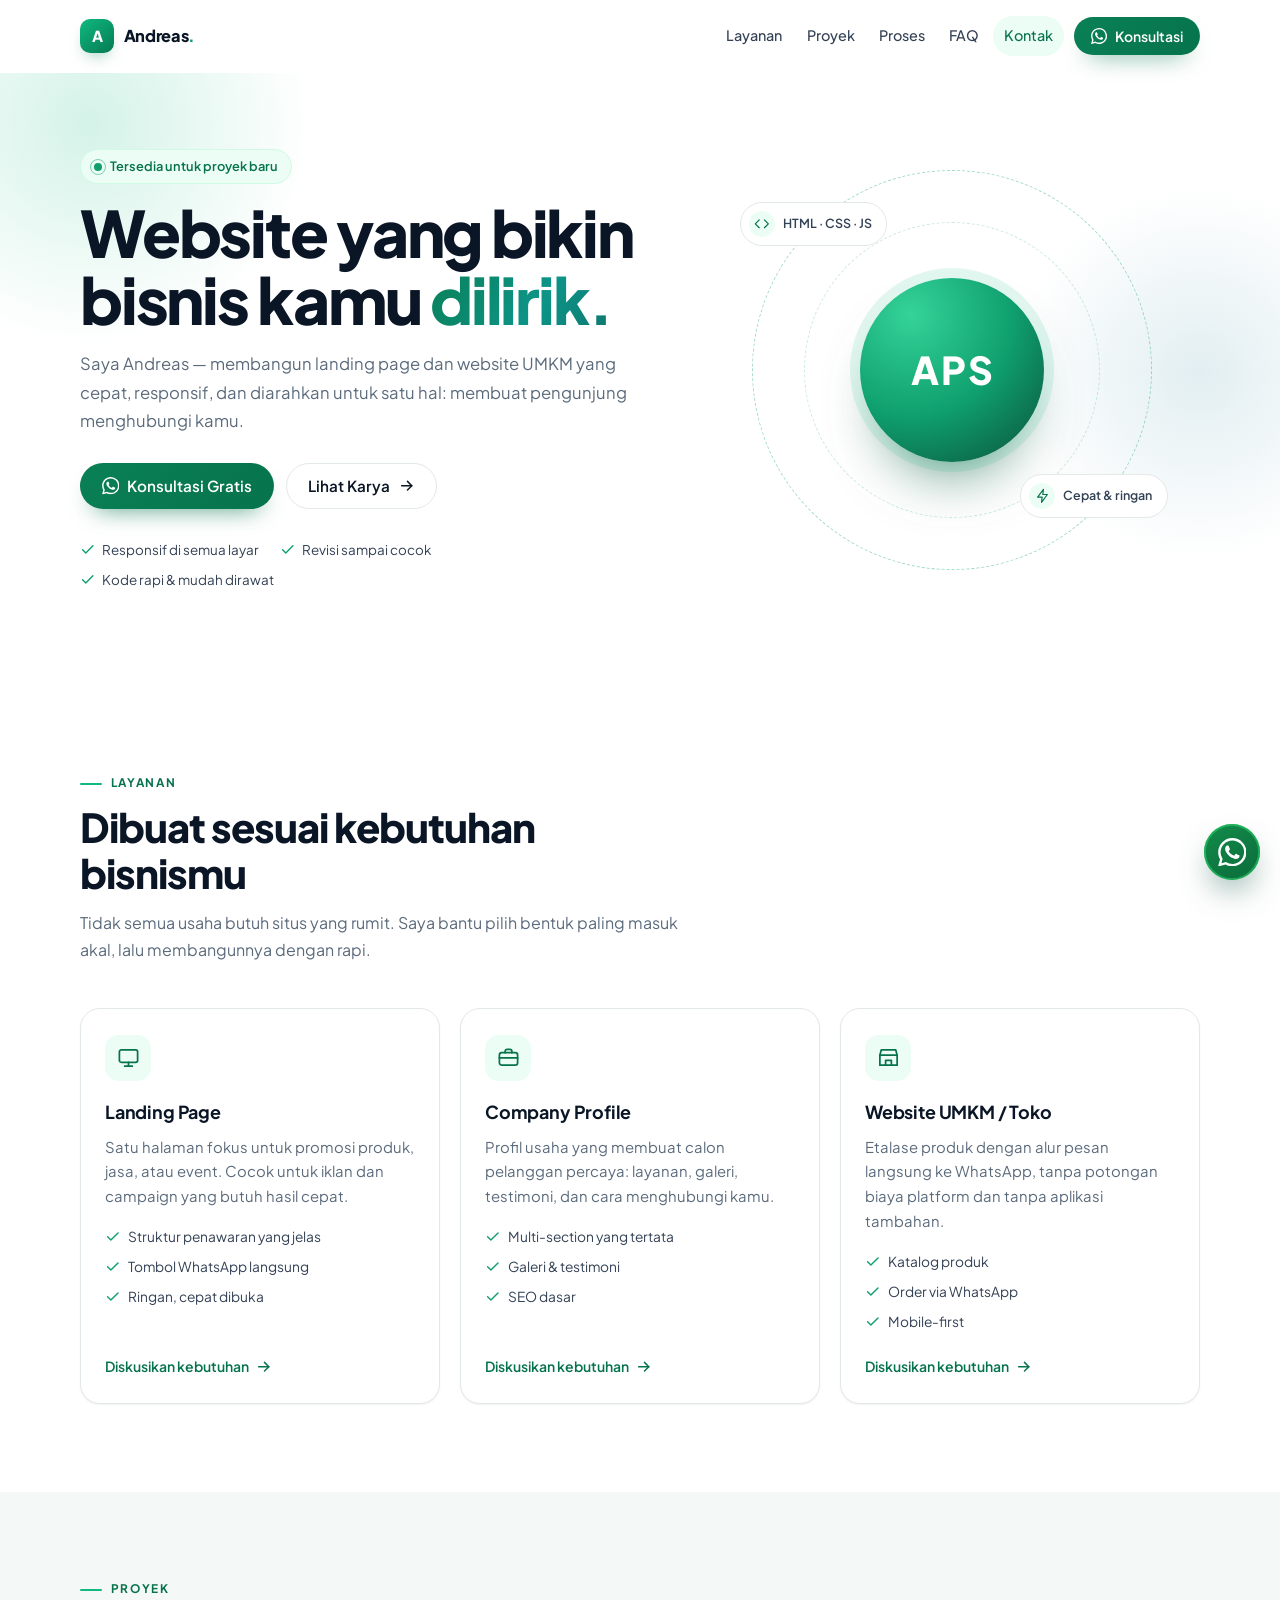
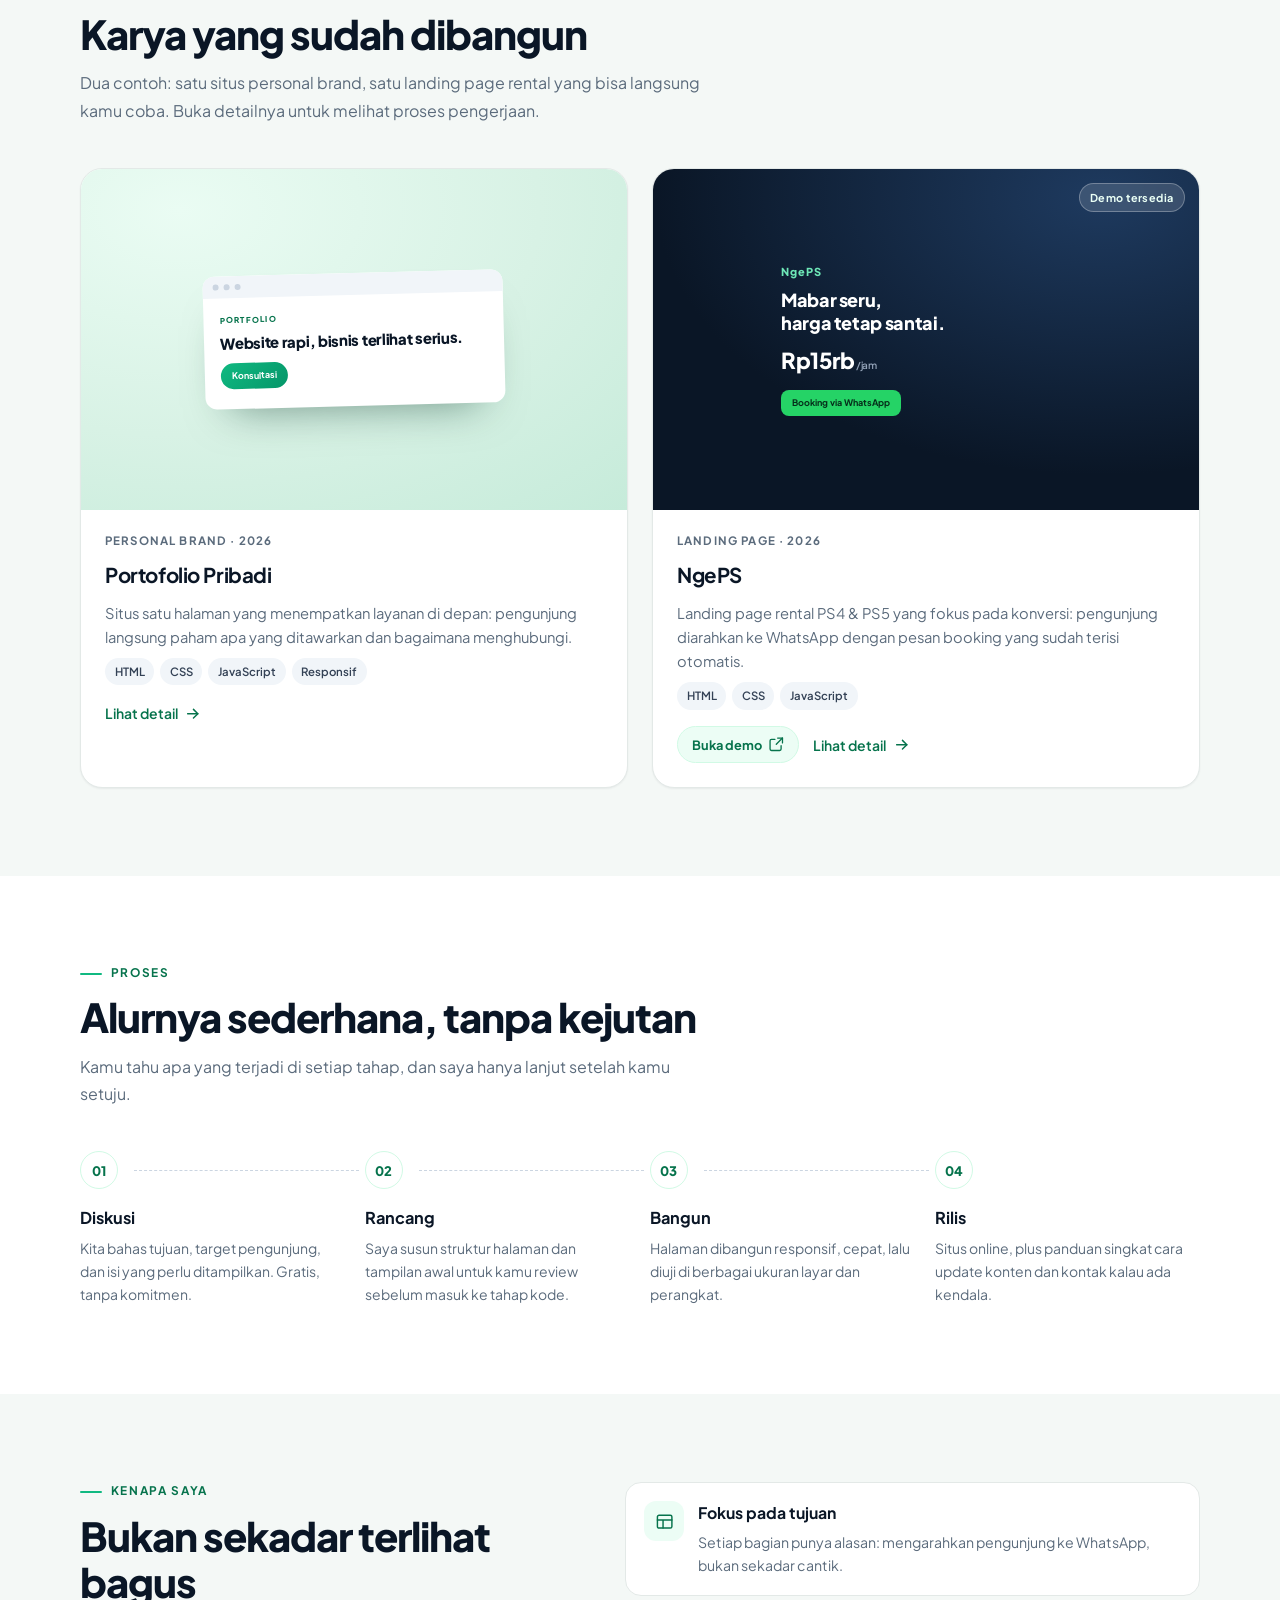
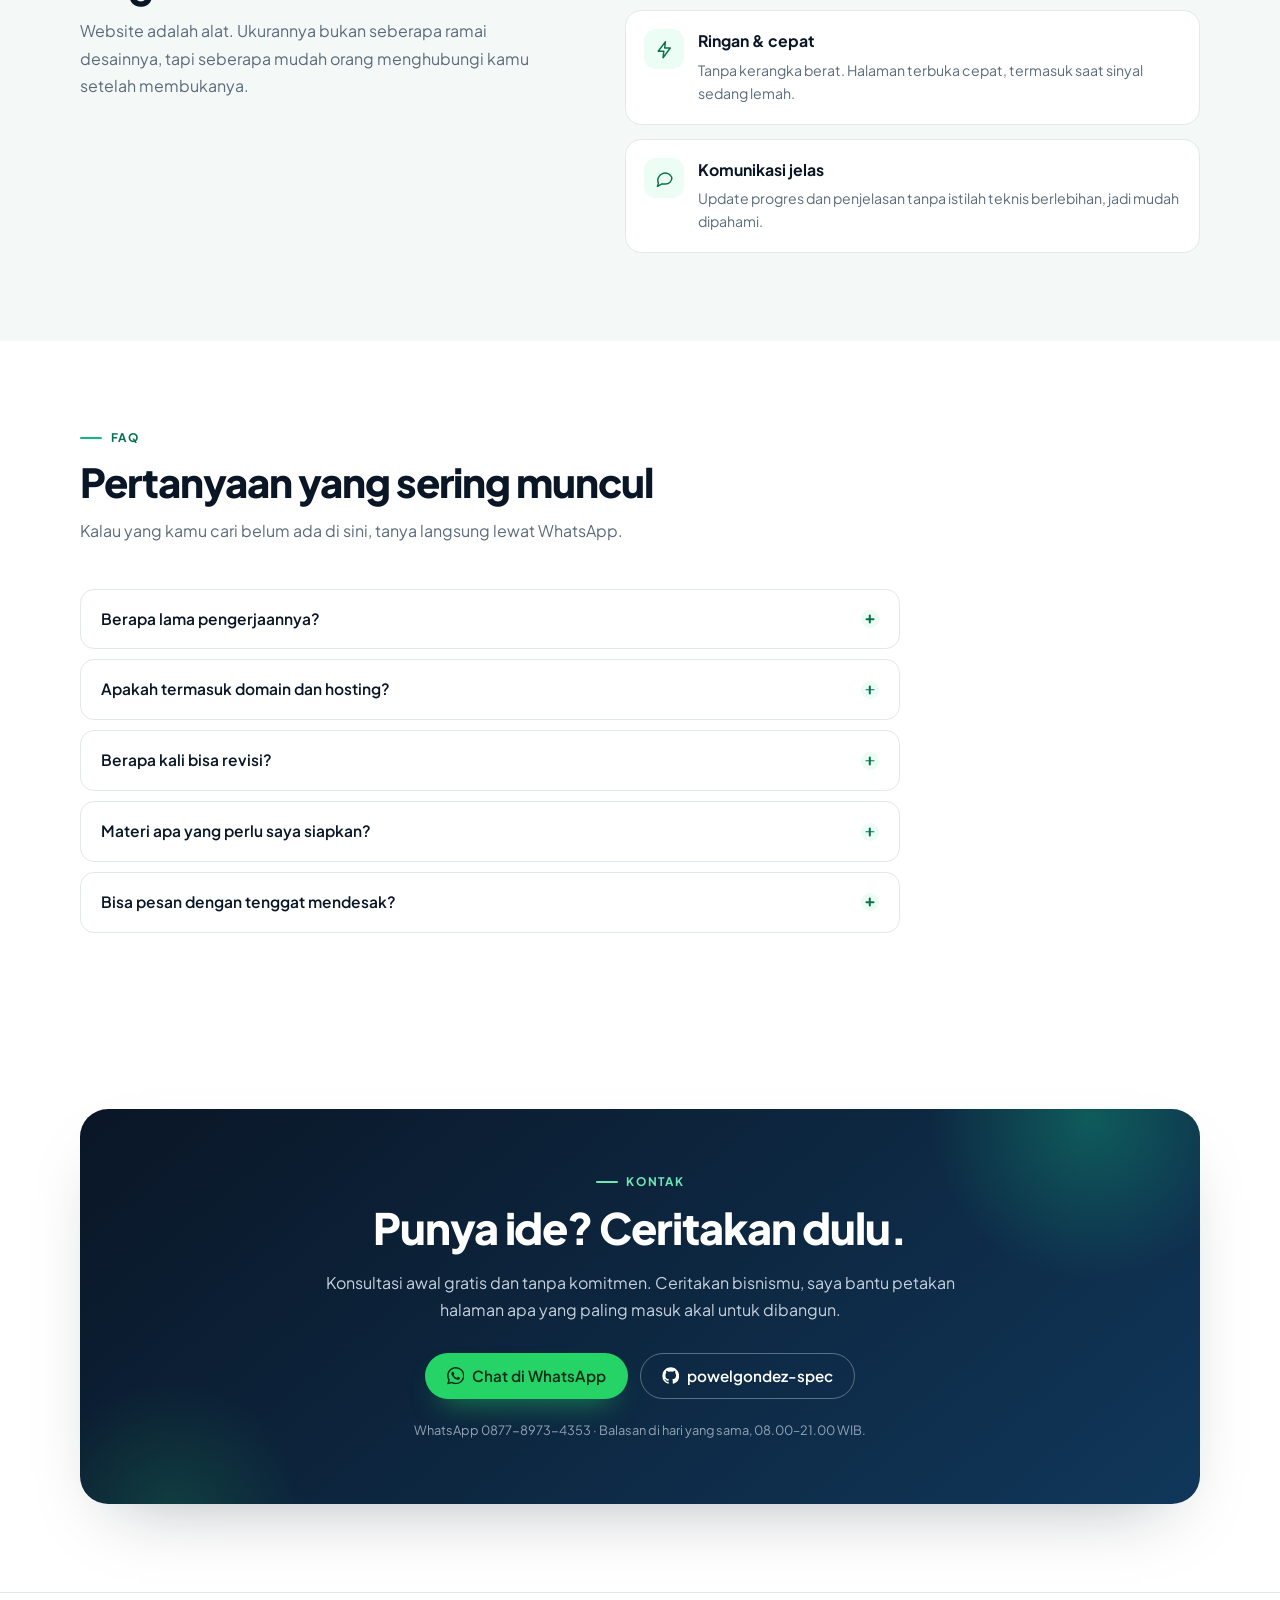
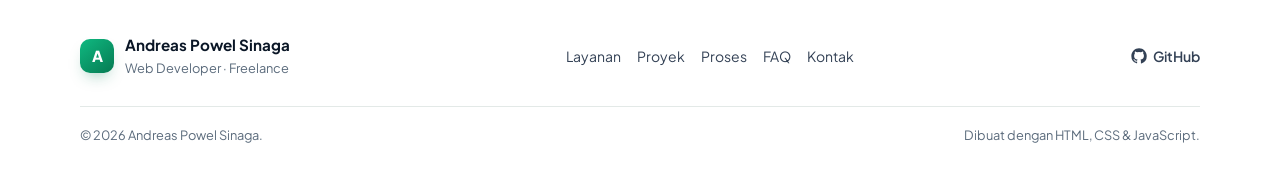
<file: index.html>
<!DOCTYPE html>
<html lang="id">
<head>
  <meta charset="UTF-8">
  <meta name="viewport" content="width=device-width, initial-scale=1">
  <script>
    document.documentElement.classList.add('js');
    // Failsafe: kalau script.js gagal dimuat, konten tetap terlihat.
    setTimeout(function () {
      if (!window.__revealReady) document.documentElement.classList.remove('js');
    }, 2000);
  </script>

  <meta name="author" content="Andreas Powel Sinaga">
  <meta name="description" content="Jasa pembuatan landing page dan website UMKM yang cepat, responsif, dan diarahkan agar pengunjung langsung menghubungi Anda. Konsultasi awal gratis.">
  <meta name="theme-color" content="#0f9f6e">

  <title>Andreas Powel Sinaga — Jasa Pembuatan Website untuk UMKM</title>

  <meta property="og:type" content="website">
  <meta property="og:locale" content="id_ID">
  <meta property="og:site_name" content="Andreas Powel Sinaga">
  <meta property="og:title" content="Andreas Powel Sinaga — Jasa Pembuatan Website untuk UMKM">
  <meta property="og:description" content="Landing page dan website UMKM yang rapi, cepat, dan fokus mengarahkan pengunjung ke WhatsApp. Konsultasi awal gratis.">
  <meta property="og:url" content="https://powelgondez-spec.github.io/portfolio/">
  <meta property="og:image" content="https://powelgondez-spec.github.io/portfolio/og-image.png">
  <meta property="og:image:width" content="1200">
  <meta property="og:image:height" content="630">
  <meta property="og:image:alt" content="Andreas Powel Sinaga — jasa pembuatan website untuk UMKM">

  <meta name="twitter:card" content="summary_large_image">
  <meta name="twitter:title" content="Andreas Powel Sinaga — Jasa Pembuatan Website untuk UMKM">
  <meta name="twitter:description" content="Landing page dan website UMKM yang rapi, cepat, dan fokus mengarahkan pengunjung ke WhatsApp.">
  <meta name="twitter:image" content="https://powelgondez-spec.github.io/portfolio/og-image.png">

  <link rel="canonical" href="https://powelgondez-spec.github.io/portfolio/">

  <link rel="icon" href="data:image/svg+xml,%3Csvg xmlns='http://www.w3.org/2000/svg' viewBox='0 0 100 100'%3E%3Crect width='100' height='100' rx='24' fill='%230f9f6e'/%3E%3Ctext x='50' y='71' font-family='Arial,sans-serif' font-size='54' font-weight='bold' fill='%23ffffff' text-anchor='middle'%3EA%3C/text%3E%3C/svg%3E">

  <link rel="preconnect" href="https://fonts.googleapis.com">
  <link rel="preconnect" href="https://fonts.gstatic.com" crossorigin>
  <link href="https://fonts.googleapis.com/css2?family=Plus+Jakarta+Sans:wght@400;500;600;700;800&display=swap" rel="stylesheet">
  <link rel="stylesheet" href="styles.css">

  <script type="application/ld+json">
  {
    "@context": "https://schema.org",
    "@type": "ProfessionalService",
    "name": "Andreas Powel Sinaga",
    "description": "Jasa pembuatan landing page dan website UMKM yang cepat, responsif, dan fokus pada konversi.",
    "url": "https://powelgondez-spec.github.io/portfolio/",
    "image": "https://powelgondez-spec.github.io/portfolio/og-image.png",
    "areaServed": "ID",
    "telephone": "+6287789734353",
    "sameAs": ["https://github.com/powelgondez-spec"],
    "knowsAbout": ["Web Development", "HTML", "CSS", "JavaScript", "Landing Page"]
  }
  </script>
</head>
<body>
  <a class="skip-link" href="#konten">Lewati ke konten</a>

  <!-- Sprite ikon: didefinisikan sekali, dipakai lewat <use href="#i-..."> -->
  <svg class="icon-sprite" xmlns="http://www.w3.org/2000/svg" aria-hidden="true" focusable="false">
    <symbol id="i-whatsapp" viewBox="0 0 24 24">
      <path fill="currentColor" d="M17.472 14.382c-.297-.149-1.758-.867-2.03-.967-.273-.099-.471-.148-.67.15-.197.297-.767.966-.94 1.164-.173.199-.347.223-.644.075-.297-.15-1.255-.463-2.39-1.475-.883-.788-1.48-1.761-1.653-2.059-.173-.297-.018-.458.13-.606.134-.133.298-.347.446-.52.149-.174.198-.298.298-.497.099-.198.05-.371-.025-.52-.075-.149-.669-1.612-.916-2.207-.242-.579-.487-.5-.669-.51-.173-.008-.371-.01-.57-.01-.198 0-.52.074-.792.372-.272.297-1.04 1.016-1.04 2.479 0 1.462 1.065 2.875 1.213 3.074.149.198 2.096 3.2 5.077 4.487.709.306 1.262.489 1.694.625.712.227 1.36.195 1.871.118.571-.085 1.758-.719 2.006-1.413.248-.694.248-1.289.173-1.413-.074-.124-.272-.198-.57-.347m-5.421 7.403h-.004a9.87 9.87 0 0 1-5.031-1.378l-.361-.214-3.741.982.998-3.648-.235-.374a9.86 9.86 0 0 1-1.51-5.26c.001-5.45 4.436-9.884 9.888-9.884 2.64 0 5.122 1.03 6.988 2.898a9.825 9.825 0 0 1 2.893 6.994c-.003 5.45-4.437 9.885-9.885 9.885m8.413-18.297A11.815 11.815 0 0 0 12.05 0C5.495 0 .16 5.335.157 11.892c0 2.096.547 4.142 1.588 5.945L.057 24l6.305-1.654a11.882 11.882 0 0 0 5.683 1.448h.005c6.554 0 11.89-5.335 11.893-11.893a11.821 11.821 0 0 0-3.48-8.413Z"/>
    </symbol>
    <symbol id="i-github" viewBox="0 0 24 24">
      <path fill="currentColor" d="M12 .5C5.73.5.5 5.73.5 12a11.5 11.5 0 0 0 7.86 10.92c.58.1.79-.25.79-.55 0-.27-.01-1.17-.02-2.12-3.2.7-3.88-1.36-3.88-1.36-.52-1.33-1.28-1.68-1.28-1.68-1.04-.71.08-.7.08-.7 1.15.08 1.76 1.18 1.76 1.18 1.03 1.76 2.7 1.25 3.36.96.1-.75.4-1.25.73-1.54-2.56-.29-5.25-1.28-5.25-5.7 0-1.26.45-2.29 1.18-3.1-.12-.29-.51-1.46.11-3.05 0 0 .96-.31 3.15 1.18a10.9 10.9 0 0 1 5.74 0c2.18-1.49 3.14-1.18 3.14-1.18.63 1.59.24 2.76.12 3.05.74.81 1.18 1.84 1.18 3.1 0 4.43-2.7 5.4-5.27 5.69.42.36.79 1.07.79 2.16 0 1.56-.01 2.82-.01 3.2 0 .31.21.66.8.55A11.5 11.5 0 0 0 23.5 12C23.5 5.73 18.27.5 12 .5Z"/>
    </symbol>
    <symbol id="i-arrow-right" viewBox="0 0 24 24" fill="none" stroke="currentColor" stroke-width="2" stroke-linecap="round" stroke-linejoin="round">
      <path d="M5 12h14"/>
      <path d="m13 6 6 6-6 6"/>
    </symbol>
    <symbol id="i-check" viewBox="0 0 24 24" fill="none" stroke="currentColor" stroke-width="2.2" stroke-linecap="round" stroke-linejoin="round">
      <path d="M20 6 9 17l-5-5"/>
    </symbol>
    <symbol id="i-code" viewBox="0 0 24 24" fill="none" stroke="currentColor" stroke-width="1.9" stroke-linecap="round" stroke-linejoin="round">
      <path d="m8 6-6 6 6 6"/>
      <path d="m16 6 6 6-6 6"/>
    </symbol>
    <symbol id="i-monitor" viewBox="0 0 24 24" fill="none" stroke="currentColor" stroke-width="1.8" stroke-linecap="round" stroke-linejoin="round">
      <rect x="2.5" y="4" width="19" height="13" rx="2"/>
      <path d="M8 21h8M12 17v4"/>
    </symbol>
    <symbol id="i-briefcase" viewBox="0 0 24 24" fill="none" stroke="currentColor" stroke-width="1.8" stroke-linecap="round" stroke-linejoin="round">
      <rect x="2.5" y="7" width="19" height="13" rx="2.5"/>
      <path d="M8.5 7V5.5a2 2 0 0 1 2-2h3a2 2 0 0 1 2 2V7"/>
      <path d="M2.5 12.5h19"/>
    </symbol>
    <symbol id="i-store" viewBox="0 0 24 24" fill="none" stroke="currentColor" stroke-width="1.8" stroke-linecap="round" stroke-linejoin="round">
      <path d="M3 9.5 4.5 4h15L21 9.5"/>
      <path d="M3 9.5h18V20H3z"/>
      <path d="M9 20v-5h6v5"/>
    </symbol>
    <symbol id="i-bolt" viewBox="0 0 24 24" fill="none" stroke="currentColor" stroke-width="1.8" stroke-linecap="round" stroke-linejoin="round">
      <path d="M13 2 4 14h7l-1 8 9-12h-7l1-8Z"/>
    </symbol>
    <symbol id="i-layout" viewBox="0 0 24 24" fill="none" stroke="currentColor" stroke-width="1.8" stroke-linecap="round" stroke-linejoin="round">
      <rect x="3" y="4" width="18" height="16" rx="2"/>
      <path d="M3 10h18M10 10v10"/>
    </symbol>
    <symbol id="i-chat" viewBox="0 0 24 24" fill="none" stroke="currentColor" stroke-width="1.8" stroke-linecap="round" stroke-linejoin="round">
      <path d="M21 12a8 8 0 0 1-8 8H8l-5 3 1.2-4.2A8 8 0 1 1 21 12Z"/>
    </symbol>
    <symbol id="i-external" viewBox="0 0 24 24" fill="none" stroke="currentColor" stroke-width="1.9" stroke-linecap="round" stroke-linejoin="round">
      <path d="M14 3h7v7"/>
      <path d="M21 3 12 12"/>
      <path d="M19 14v5a2 2 0 0 1-2 2H5a2 2 0 0 1-2-2V7a2 2 0 0 1 2-2h5"/>
    </symbol>
    <symbol id="i-close" viewBox="0 0 24 24" fill="none" stroke="currentColor" stroke-width="2" stroke-linecap="round">
      <path d="M18 6 6 18"/>
      <path d="m6 6 12 12"/>
    </symbol>
  </svg>

  <!-- ========== HEADER ========== -->
  <header class="site-header">
    <div class="container header-inner">
      <a class="brand" href="#beranda" aria-label="Andreas Powel Sinaga — kembali ke atas">
        <span class="brand-mark" aria-hidden="true">A</span>
        <span class="brand-text">Andreas<span class="brand-dot">.</span></span>
      </a>

      <button class="nav-toggle" type="button" aria-expanded="false" aria-controls="nav-menu" aria-label="Buka menu navigasi">
        <span aria-hidden="true"></span>
        <span aria-hidden="true"></span>
        <span aria-hidden="true"></span>
      </button>

      <nav class="nav" aria-label="Navigasi utama">
        <ul class="nav-menu" id="nav-menu">
          <li><a class="nav-link" href="#layanan">Layanan</a></li>
          <li><a class="nav-link" href="#proyek">Proyek</a></li>
          <li><a class="nav-link" href="#proses">Proses</a></li>
          <li><a class="nav-link" href="#faq">FAQ</a></li>
          <li><a class="nav-link" href="#kontak">Kontak</a></li>
          <li>
            <a class="btn btn--primary btn--sm nav-cta" href="https://wa.me/6287789734353?text=Halo%20Andreas%2C%20saya%20mau%20konsultasi%20soal%20pembuatan%20website." target="_blank" rel="noopener">
              <svg class="icon" aria-hidden="true"><use href="#i-whatsapp"/></svg>
              Konsultasi
            </a>
          </li>
        </ul>
      </nav>
    </div>
  </header>

  <main id="konten" tabindex="-1">
    <!-- ========== HERO ========== -->
    <section class="hero" id="beranda">
      <div class="container hero-inner">
        <div class="hero-copy">
          <p class="eyebrow reveal">
            <span class="status-dot" aria-hidden="true"></span>
            Tersedia untuk proyek baru
          </p>

          <h1 class="reveal" style="--d:.05s">
            Website yang bikin<br>bisnis kamu
            <span class="grad">dilirik.</span>
          </h1>

          <p class="lede reveal" style="--d:.1s">
            Saya Andreas — membangun landing page dan website UMKM yang cepat,
            responsif, dan diarahkan untuk satu hal: membuat pengunjung menghubungi kamu.
          </p>

          <div class="hero-actions reveal" style="--d:.15s">
            <a class="btn btn--primary" href="https://wa.me/6287789734353?text=Halo%20Andreas%2C%20saya%20mau%20konsultasi%20soal%20pembuatan%20website." target="_blank" rel="noopener">
              <svg class="icon" aria-hidden="true"><use href="#i-whatsapp"/></svg>
              Konsultasi Gratis
            </a>
            <a class="btn btn--ghost" href="#proyek">
              Lihat Karya
              <svg class="icon" aria-hidden="true"><use href="#i-arrow-right"/></svg>
            </a>
          </div>

          <ul class="trust-list reveal" style="--d:.2s">
            <li>
              <svg class="icon" aria-hidden="true"><use href="#i-check"/></svg>
              Responsif di semua layar
            </li>
            <li>
              <svg class="icon" aria-hidden="true"><use href="#i-check"/></svg>
              Revisi sampai cocok
            </li>
            <li>
              <svg class="icon" aria-hidden="true"><use href="#i-check"/></svg>
              Kode rapi &amp; mudah dirawat
            </li>
          </ul>
        </div>

        <div class="hero-visual reveal" style="--d:.1s" aria-hidden="true">
          <div class="orbit orbit--1"></div>
          <div class="orbit orbit--2"></div>
          <div class="avatar">APS</div>

          <div class="float float--a">
            <span class="float-icon">
              <svg class="icon"><use href="#i-code"/></svg>
            </span>
            HTML · CSS · JS
          </div>

          <div class="float float--b">
            <span class="float-icon">
              <svg class="icon"><use href="#i-bolt"/></svg>
            </span>
            Cepat &amp; ringan
          </div>
        </div>
      </div>
    </section>

    <!-- ========== LAYANAN ========== -->
    <section class="section" id="layanan">
      <div class="container">
        <div class="section-head reveal">
          <p class="section-label">Layanan</p>
          <h2>Dibuat sesuai kebutuhan bisnismu</h2>
          <p class="section-desc">
            Tidak semua usaha butuh situs yang rumit. Saya bantu pilih bentuk paling
            masuk akal, lalu membangunnya dengan rapi.
          </p>
        </div>

        <div class="services">
          <article class="service-card reveal">
            <span class="service-icon" aria-hidden="true">
              <svg class="icon"><use href="#i-monitor"/></svg>
            </span>
            <h3>Landing Page</h3>
            <p>
              Satu halaman fokus untuk promosi produk, jasa, atau event. Cocok untuk
              iklan dan campaign yang butuh hasil cepat.
            </p>
            <ul class="feature-list">
              <li><svg class="icon" aria-hidden="true"><use href="#i-check"/></svg>Struktur penawaran yang jelas</li>
              <li><svg class="icon" aria-hidden="true"><use href="#i-check"/></svg>Tombol WhatsApp langsung</li>
              <li><svg class="icon" aria-hidden="true"><use href="#i-check"/></svg>Ringan, cepat dibuka</li>
            </ul>
            <a class="service-link" href="https://wa.me/6287789734353?text=Halo%20Andreas%2C%20saya%20mau%20tanya%20soal%20layanan%20Landing%20Page." target="_blank" rel="noopener">
              Diskusikan kebutuhan
              <svg class="icon" aria-hidden="true"><use href="#i-arrow-right"/></svg>
            </a>
          </article>

          <article class="service-card reveal" style="--d:.08s">
            <span class="service-icon" aria-hidden="true">
              <svg class="icon"><use href="#i-briefcase"/></svg>
            </span>
            <h3>Company Profile</h3>
            <p>
              Profil usaha yang membuat calon pelanggan percaya: layanan, galeri,
              testimoni, dan cara menghubungi kamu.
            </p>
            <ul class="feature-list">
              <li><svg class="icon" aria-hidden="true"><use href="#i-check"/></svg>Multi-section yang tertata</li>
              <li><svg class="icon" aria-hidden="true"><use href="#i-check"/></svg>Galeri &amp; testimoni</li>
              <li><svg class="icon" aria-hidden="true"><use href="#i-check"/></svg>SEO dasar</li>
            </ul>
            <a class="service-link" href="https://wa.me/6287789734353?text=Halo%20Andreas%2C%20saya%20mau%20tanya%20soal%20layanan%20Company%20Profile." target="_blank" rel="noopener">
              Diskusikan kebutuhan
              <svg class="icon" aria-hidden="true"><use href="#i-arrow-right"/></svg>
            </a>
          </article>

          <article class="service-card reveal" style="--d:.16s">
            <span class="service-icon" aria-hidden="true">
              <svg class="icon"><use href="#i-store"/></svg>
            </span>
            <h3>Website UMKM / Toko</h3>
            <p>
              Etalase produk dengan alur pesan langsung ke WhatsApp, tanpa potongan
              biaya platform dan tanpa aplikasi tambahan.
            </p>
            <ul class="feature-list">
              <li><svg class="icon" aria-hidden="true"><use href="#i-check"/></svg>Katalog produk</li>
              <li><svg class="icon" aria-hidden="true"><use href="#i-check"/></svg>Order via WhatsApp</li>
              <li><svg class="icon" aria-hidden="true"><use href="#i-check"/></svg>Mobile-first</li>
            </ul>
            <a class="service-link" href="https://wa.me/6287789734353?text=Halo%20Andreas%2C%20saya%20mau%20tanya%20soal%20website%20untuk%20usaha%20saya." target="_blank" rel="noopener">
              Diskusikan kebutuhan
              <svg class="icon" aria-hidden="true"><use href="#i-arrow-right"/></svg>
            </a>
          </article>
        </div>
      </div>
    </section>

    <!-- ========== PROYEK ========== -->
    <section class="section section--soft" id="proyek">
      <div class="container">
        <div class="section-head reveal">
          <p class="section-label">Proyek</p>
          <h2>Karya yang sudah dibangun</h2>
          <p class="section-desc">
            Dua contoh: satu situs personal brand, satu landing page rental yang bisa
            langsung kamu coba. Buka detailnya untuk melihat proses pengerjaan.
          </p>
        </div>

        <div class="projects">
          <article class="project-card reveal">
            <div class="project-cover project-cover--portfolio" aria-hidden="true">
              <div class="mini-browser">
                <div class="mini-bar"><i></i><i></i><i></i></div>
                <div class="mini-page">
                  <span class="mini-eyebrow">PORTFOLIO</span>
                  <p class="mini-h">Website rapi, bisnis terlihat serius.</p>
                  <span class="mini-btn">Konsultasi</span>
                </div>
              </div>
            </div>

            <div class="project-body">
              <p class="project-kicker">Personal Brand · 2026</p>
              <h3>Portofolio Pribadi</h3>
              <p class="project-desc">
                Situs satu halaman yang menempatkan layanan di depan: pengunjung
                langsung paham apa yang ditawarkan dan bagaimana menghubungi.
              </p>
              <ul class="chips chips--sm">
                <li>HTML</li>
                <li>CSS</li>
                <li>JavaScript</li>
                <li>Responsif</li>
              </ul>
              <div class="project-actions">
                <button class="project-more" type="button" data-project="portfolio">
                  Lihat detail
                  <svg class="icon" aria-hidden="true"><use href="#i-arrow-right"/></svg>
                </button>
              </div>
            </div>
          </article>

          <article class="project-card reveal" style="--d:.08s">
            <div class="project-cover project-cover--ngeps" aria-hidden="true">
              <div class="mini-ps">
                <span class="mini-logo">NgePS</span>
                <p class="mini-h mini-h--light">Mabar seru,<br>harga tetap santai.</p>
                <p class="mini-price">Rp15rb<span>/jam</span></p>
                <span class="mini-btn mini-btn--wa">Booking via WhatsApp</span>
              </div>
              <span class="cover-badge">Demo tersedia</span>
            </div>

            <div class="project-body">
              <p class="project-kicker">Landing Page · 2026</p>
              <h3>NgePS</h3>
              <p class="project-desc">
                Landing page rental PS4 &amp; PS5 yang fokus pada konversi:
                pengunjung diarahkan ke WhatsApp dengan pesan booking yang sudah
                terisi otomatis.
              </p>
              <ul class="chips chips--sm">
                <li>HTML</li>
                <li>CSS</li>
                <li>JavaScript</li>
              </ul>
              <div class="project-actions">
                <a class="project-demo" href="proyek/ngeps/index.html" target="_blank" rel="noopener">
                  Buka demo
                  <svg class="icon" aria-hidden="true"><use href="#i-external"/></svg>
                </a>
                <button class="project-more" type="button" data-project="ngeps">
                  Lihat detail
                  <svg class="icon" aria-hidden="true"><use href="#i-arrow-right"/></svg>
                </button>
              </div>
            </div>
          </article>
        </div>
      </div>
    </section>

    <!-- ========== PROSES ========== -->
    <section class="section" id="proses">
      <div class="container">
        <div class="section-head reveal">
          <p class="section-label">Proses</p>
          <h2>Alurnya sederhana, tanpa kejutan</h2>
          <p class="section-desc">
            Kamu tahu apa yang terjadi di setiap tahap, dan saya hanya lanjut setelah
            kamu setuju.
          </p>
        </div>

        <ol class="steps">
          <li class="step reveal">
            <span class="step-num" aria-hidden="true">01</span>
            <h3>Diskusi</h3>
            <p>
              Kita bahas tujuan, target pengunjung, dan isi yang perlu ditampilkan.
              Gratis, tanpa komitmen.
            </p>
          </li>
          <li class="step reveal" style="--d:.08s">
            <span class="step-num" aria-hidden="true">02</span>
            <h3>Rancang</h3>
            <p>
              Saya susun struktur halaman dan tampilan awal untuk kamu review sebelum
              masuk ke tahap kode.
            </p>
          </li>
          <li class="step reveal" style="--d:.16s">
            <span class="step-num" aria-hidden="true">03</span>
            <h3>Bangun</h3>
            <p>
              Halaman dibangun responsif, cepat, lalu diuji di berbagai ukuran layar
              dan perangkat.
            </p>
          </li>
          <li class="step reveal" style="--d:.24s">
            <span class="step-num" aria-hidden="true">04</span>
            <h3>Rilis</h3>
            <p>
              Situs online, plus panduan singkat cara update konten dan kontak kalau
              ada kendala.
            </p>
          </li>
        </ol>
      </div>
    </section>

    <!-- ========== KENAPA SAYA ========== -->
    <section class="section section--soft" id="kenapa">
      <div class="container why-inner">
        <div class="section-head reveal">
          <p class="section-label">Kenapa saya</p>
          <h2>Bukan sekadar terlihat bagus</h2>
          <p class="section-desc">
            Website adalah alat. Ukurannya bukan seberapa ramai desainnya, tapi
            seberapa mudah orang menghubungi kamu setelah membukanya.
          </p>
        </div>

        <ul class="reasons">
          <li class="reason reveal">
            <span class="reason-icon" aria-hidden="true">
              <svg class="icon"><use href="#i-layout"/></svg>
            </span>
            <div>
              <h3>Fokus pada tujuan</h3>
              <p>Setiap bagian punya alasan: mengarahkan pengunjung ke WhatsApp, bukan sekadar cantik.</p>
            </div>
          </li>
          <li class="reason reveal" style="--d:.08s">
            <span class="reason-icon" aria-hidden="true">
              <svg class="icon"><use href="#i-bolt"/></svg>
            </span>
            <div>
              <h3>Ringan &amp; cepat</h3>
              <p>Tanpa kerangka berat. Halaman terbuka cepat, termasuk saat sinyal sedang lemah.</p>
            </div>
          </li>
          <li class="reason reveal" style="--d:.16s">
            <span class="reason-icon" aria-hidden="true">
              <svg class="icon"><use href="#i-chat"/></svg>
            </span>
            <div>
              <h3>Komunikasi jelas</h3>
              <p>Update progres dan penjelasan tanpa istilah teknis berlebihan, jadi mudah dipahami.</p>
            </div>
          </li>
        </ul>
      </div>
    </section>

    <!-- ========== FAQ ========== -->
    <section class="section" id="faq">
      <div class="container">
        <div class="section-head reveal">
          <p class="section-label">FAQ</p>
          <h2>Pertanyaan yang sering muncul</h2>
          <p class="section-desc">
            Kalau yang kamu cari belum ada di sini, tanya langsung lewat WhatsApp.
          </p>
        </div>

        <div class="faq-list reveal">
          <div class="faq-item">
            <button class="faq-q" type="button" aria-expanded="false" aria-controls="faq-1" id="faq-q1">
              Berapa lama pengerjaannya?
              <span class="faq-icon" aria-hidden="true"></span>
            </button>
            <div class="faq-a" id="faq-1" role="region" aria-labelledby="faq-q1">
              <div class="faq-a-inner">
                <p>
                  Landing page sederhana biasanya 3–7 hari kerja setelah materi lengkap.
                  Company profile 1–2 minggu, tergantung jumlah halaman dan isi.
                </p>
              </div>
            </div>
          </div>

          <div class="faq-item">
            <button class="faq-q" type="button" aria-expanded="false" aria-controls="faq-2" id="faq-q2">
              Apakah termasuk domain dan hosting?
              <span class="faq-icon" aria-hidden="true"></span>
            </button>
            <div class="faq-a" id="faq-2" role="region" aria-labelledby="faq-q2">
              <div class="faq-a-inner">
                <p>
                  Saya bantu arahkan dan memasangnya. Biaya domain serta hosting
                  dibayar terpisah ke penyedia, jadi kepemilikannya ada di tangan kamu.
                </p>
              </div>
            </div>
          </div>

          <div class="faq-item">
            <button class="faq-q" type="button" aria-expanded="false" aria-controls="faq-3" id="faq-q3">
              Berapa kali bisa revisi?
              <span class="faq-icon" aria-hidden="true"></span>
            </button>
            <div class="faq-a" id="faq-3" role="region" aria-labelledby="faq-q3">
              <div class="faq-a-inner">
                <p>
                  Ada 2–3 putaran revisi di tahap desain dan penyesuaian akhir. Fokusnya
                  memastikan struktur dan informasi utama sudah pas sebelum rilis.
                </p>
              </div>
            </div>
          </div>

          <div class="faq-item">
            <button class="faq-q" type="button" aria-expanded="false" aria-controls="faq-4" id="faq-q4">
              Materi apa yang perlu saya siapkan?
              <span class="faq-icon" aria-hidden="true"></span>
            </button>
            <div class="faq-a" id="faq-4" role="region" aria-labelledby="faq-q4">
              <div class="faq-a-inner">
                <p>
                  Teks, foto produk atau tempat, logo kalau ada, dan nomor WhatsApp
                  tujuan. Kalau belum lengkap, saya bantu susun kerangka awalnya.
                </p>
              </div>
            </div>
          </div>

          <div class="faq-item">
            <button class="faq-q" type="button" aria-expanded="false" aria-controls="faq-5" id="faq-q5">
              Bisa pesan dengan tenggat mendesak?
              <span class="faq-icon" aria-hidden="true"></span>
            </button>
            <div class="faq-a" id="faq-5" role="region" aria-labelledby="faq-q5">
              <div class="faq-a-inner">
                <p>
                  Bisa, tergantung antrean yang sedang berjalan. Sebutkan tenggatnya
                  saat konsultasi supaya saya bisa bilang realistis atau tidaknya.
                </p>
              </div>
            </div>
          </div>
        </div>
      </div>
    </section>

    <!-- ========== KONTAK ========== -->
    <section class="section contact-section" id="kontak">
      <div class="container">
        <div class="contact-panel reveal">
          <p class="section-label section-label--light">Kontak</p>
          <h2>Punya ide? Ceritakan dulu.</h2>
          <p class="contact-desc">
            Konsultasi awal gratis dan tanpa komitmen. Ceritakan bisnismu, saya bantu
            petakan halaman apa yang paling masuk akal untuk dibangun.
          </p>

          <div class="contact-actions">
            <a class="btn btn--wa" href="https://wa.me/6287789734353?text=Halo%20Andreas%2C%20saya%20punya%20ide%20website%20dan%20mau%20diskusi." target="_blank" rel="noopener">
              <svg class="icon" aria-hidden="true"><use href="#i-whatsapp"/></svg>
              Chat di WhatsApp
            </a>
            <a class="btn btn--outline-light" href="https://github.com/powelgondez-spec" target="_blank" rel="noopener">
              <svg class="icon" aria-hidden="true"><use href="#i-github"/></svg>
              powelgondez-spec
            </a>
          </div>

          <p class="contact-note">
            WhatsApp 0877-8973-4353 · Balasan di hari yang sama, 08.00–21.00 WIB.
          </p>
        </div>
      </div>
    </section>
  </main>

  <!-- ========== FOOTER ========== -->
  <footer class="site-footer">
    <div class="container footer-inner">
      <div class="footer-brand">
        <span class="brand-mark" aria-hidden="true">A</span>
        <div>
          <p class="footer-name">Andreas Powel Sinaga</p>
          <p class="footer-role">Web Developer · Freelance</p>
        </div>
      </div>

      <nav class="footer-nav" aria-label="Navigasi footer">
        <a href="#layanan">Layanan</a>
        <a href="#proyek">Proyek</a>
        <a href="#proses">Proses</a>
        <a href="#faq">FAQ</a>
        <a href="#kontak">Kontak</a>
      </nav>

      <a class="footer-github" href="https://github.com/powelgondez-spec" target="_blank" rel="noopener">
        <svg class="icon" aria-hidden="true"><use href="#i-github"/></svg>
        GitHub
      </a>
    </div>

    <div class="container footer-bottom">
      <p>&copy; <span id="year">2026</span> Andreas Powel Sinaga.</p>
      <p>Dibuat dengan HTML, CSS &amp; JavaScript.</p>
    </div>
  </footer>

  <!-- Tombol WhatsApp melayang -->
  <a class="wa-float" href="https://wa.me/6287789734353?text=Halo%20Andreas%2C%20saya%20mau%20konsultasi%20soal%20pembuatan%20website." target="_blank" rel="noopener" aria-label="Hubungi Andreas lewat WhatsApp">
    <svg class="icon" aria-hidden="true"><use href="#i-whatsapp"/></svg>
  </a>

  <!-- ========== MODAL PROYEK ========== -->
  <dialog class="modal" id="project-modal" aria-label="Detail proyek">
    <div class="modal-inner">
      <form method="dialog" class="modal-close-form">
        <button class="modal-close" type="submit" aria-label="Tutup detail proyek">
          <svg class="icon" aria-hidden="true"><use href="#i-close"/></svg>
        </button>
      </form>
      <div id="modal-body"></div>
    </div>
  </dialog>

  <!-- Isi detail proyek, dipakai oleh script.js -->
  <template id="tpl-portfolio">
    <p class="project-kicker">Personal Brand · 2026</p>
    <h2>Portofolio Pribadi</h2>
    <p class="modal-desc">
      Situs portofolio satu halaman untuk menawarkan jasa pembuatan website. Alurnya
      disusun seperti halaman penjualan: masalah pengunjung, layanan yang tersedia,
      bukti karya, lalu ajakan menghubungi lewat WhatsApp.
    </p>

    <h3 class="modal-subtitle">Yang dikerjakan</h3>
    <ul class="modal-list">
      <li>Design system berbasis CSS custom properties: warna, radius, dan tipografi konsisten</li>
      <li>Layout responsif dari 360px dengan navigasi menu khusus mobile</li>
      <li>Animasi <em>reveal on scroll</em> yang otomatis nonaktif pada <em>prefers-reduced-motion</em></li>
      <li>FAQ accordion dan modal proyek dengan elemen <code>&lt;dialog&gt;</code> yang aksesibel</li>
      <li>SEO dasar: meta description, Open Graph, dan JSON-LD ProfessionalService</li>
      <li>Tombol WhatsApp dengan pesan pembuka yang sudah terisi</li>
    </ul>

    <h3 class="modal-subtitle">Teknologi</h3>
    <ul class="chips chips--sm">
      <li>HTML</li>
      <li>CSS</li>
      <li>JavaScript</li>
      <li>Tanpa dependency</li>
    </ul>

    <p class="modal-note">
      Situs yang sedang kamu buka ini adalah hasilnya. Kode sumbernya siap diunggah
      ke GitHub Pages.
    </p>
  </template>

  <template id="tpl-ngeps">
    <p class="project-kicker">Landing Page · 2026</p>
    <h2>NgePS</h2>
    <p class="modal-desc">
      Landing page satu halaman untuk usaha rental PS4 &amp; PS5. Fokusnya konversi:
      pengunjung diarahkan ke WhatsApp dengan pesan booking yang sudah terisi paket,
      hari, durasi, dan estimasi harga.
    </p>

    <h3 class="modal-subtitle">Yang dikerjakan</h3>
    <ul class="modal-list">
      <li>Toggle harga hari biasa dan weekend yang mengubah semua kartu sekaligus</li>
      <li>Kalkulator booking: pilih paket dan durasi, total dihitung otomatis</li>
      <li>Tombol WhatsApp dengan pesan otomatis yang sudah terisi</li>
      <li>Galeri, fasilitas, testimoni, dan FAQ accordion</li>
      <li>Responsif dari 360px, mendukung <em>prefers-reduced-motion</em></li>
      <li>SEO dasar: meta description, Open Graph, dan JSON-LD LocalBusiness</li>
    </ul>

    <h3 class="modal-subtitle">Teknologi</h3>
    <ul class="chips chips--sm">
      <li>HTML</li>
      <li>CSS</li>
      <li>JavaScript</li>
      <li>Single file</li>
    </ul>

    <a class="btn btn--primary modal-cta" href="proyek/ngeps/index.html" target="_blank" rel="noopener">
      Buka Website NgePS
      <svg class="icon" aria-hidden="true"><use href="#i-external"/></svg>
    </a>

    <p class="modal-note">
      Demo ikut tersimpan di dalam folder portofolio, jadi tetap bisa dibuka setelah
      situs diunggah ke GitHub Pages.
    </p>
  </template>

  <script src="script.js"></script>
</body>
</html>
</file>
<file: styles.css>
/* =========================================================
   Tokens
   ========================================================= */
:root {
  --ink: #0a1626;
  --ink-soft: #334155;
  --muted: #5b6b7c;
  --emerald: #10b981;
  --emerald-deep: #0f9f6e;
  --emerald-ink: #06734c;
  --bg: #ffffff;
  --soft: #f4f8f6;
  --line: #e3e9e7;

  --radius: 16px;
  --radius-lg: 24px;

  --shadow-sm: 0 1px 2px rgba(10, 22, 38, .06);
  --shadow-md: 0 18px 40px -24px rgba(10, 22, 38, .28);
  --shadow-lg: 0 30px 70px -35px rgba(10, 22, 38, .35);

  --font: "Plus Jakarta Sans", system-ui, -apple-system, "Segoe UI", Roboto, Arial, sans-serif;
  --container: 1120px;
  --header-h: 72px;
}

/* =========================================================
   Base
   ========================================================= */
*,
*::before,
*::after { box-sizing: border-box; }

html {
  scroll-behavior: smooth;
  scroll-padding-top: calc(var(--header-h) + 16px);
  -webkit-text-size-adjust: 100%;
}

body {
  margin: 0;
  font-family: var(--font);
  background: var(--bg);
  color: var(--ink);
  line-height: 1.6;
  overflow-x: hidden;
  -webkit-font-smoothing: antialiased;
}

body.modal-open { overflow: hidden; }

img, svg { display: block; max-width: 100%; }

a { color: inherit; text-decoration: none; }
button { font: inherit; color: inherit; }

h1, h2, h3, p, ul, ol { margin: 0; }
ul, ol { padding: 0; list-style: none; }

:focus-visible {
  outline: 2px solid var(--emerald-deep);
  outline-offset: 3px;
  border-radius: 4px;
}

::selection { background: rgba(16, 185, 129, .22); }

/* =========================================================
   Utilities
   ========================================================= */
.container {
  width: min(100% - 2 * clamp(16px, 4vw, 32px), var(--container));
  margin-inline: auto;
}

.icon {
  width: 1.15em;
  height: 1.15em;
  flex-shrink: 0;
}

.icon-sprite {
  position: absolute;
  width: 0;
  height: 0;
  overflow: hidden;
}

.sr-only {
  position: absolute;
  width: 1px;
  height: 1px;
  padding: 0;
  margin: -1px;
  overflow: hidden;
  clip: rect(0 0 0 0);
  white-space: nowrap;
  border: 0;
}

.skip-link {
  position: fixed;
  top: 10px;
  left: 10px;
  z-index: 200;
  padding: .65rem 1rem;
  background: var(--ink);
  color: #fff;
  border-radius: 8px;
  font-size: .875rem;
  transform: translateY(-200%);
  transition: transform .2s;
}

.skip-link:focus-visible { transform: none; }

/* =========================================================
   Buttons
   ========================================================= */
.btn {
  display: inline-flex;
  align-items: center;
  justify-content: center;
  gap: .5rem;
  padding: .8rem 1.3rem;
  border: 1px solid transparent;
  border-radius: 999px;
  font-weight: 600;
  font-size: .95rem;
  line-height: 1.2;
  white-space: nowrap;
  cursor: pointer;
  transition: background-color .2s, border-color .2s, color .2s, transform .2s, box-shadow .2s;
}

.btn:hover { transform: translateY(-1px); }
.btn:active { transform: translateY(0); }

.btn--primary {
  background: linear-gradient(135deg, #0a8055, #06734c);
  color: #fff;
  box-shadow: 0 12px 24px -14px rgba(5, 115, 76, .85);
}

.btn--primary:hover {
  box-shadow: 0 16px 30px -14px rgba(5, 150, 105, .95);
  filter: brightness(1.04);
}

.btn--ghost {
  background: #fff;
  border-color: var(--line);
  color: var(--ink);
}

.btn--ghost:hover { border-color: var(--emerald); color: var(--emerald-ink); }

.btn--sm { padding: .58rem 1rem; font-size: .875rem; }

.btn--wa {
  background: #25d366;
  color: #052e1a;
  box-shadow: 0 14px 30px -16px rgba(37, 211, 102, .95);
}

.btn--wa:hover { filter: brightness(1.05); }

.btn--outline-light {
  background: transparent;
  border-color: rgba(255, 255, 255, .32);
  color: #fff;
}

.btn--outline-light:hover {
  background: rgba(255, 255, 255, .08);
  border-color: rgba(255, 255, 255, .55);
}

/* =========================================================
   Header
   ========================================================= */
.site-header {
  position: sticky;
  top: 0;
  z-index: 80;
  background: rgba(255, 255, 255, .88);
  backdrop-filter: blur(12px);
  -webkit-backdrop-filter: blur(12px);
  border-bottom: 1px solid transparent;
  transition: border-color .25s, box-shadow .25s;
}

.site-header.is-scrolled {
  border-color: var(--line);
  box-shadow: 0 8px 28px -22px rgba(10, 22, 38, .45);
}

.header-inner {
  display: flex;
  align-items: center;
  justify-content: space-between;
  gap: 20px;
  min-height: var(--header-h);
}

.brand {
  display: inline-flex;
  align-items: center;
  gap: .6rem;
  font-weight: 800;
  letter-spacing: -.02em;
  font-size: 1.02rem;
}

.brand-mark {
  display: grid;
  place-items: center;
  width: 34px;
  height: 34px;
  border-radius: 10px;
  background: linear-gradient(140deg, var(--emerald), #057a52);
  color: #fff;
  font-size: .95rem;
  font-weight: 800;
  box-shadow: 0 8px 18px -10px rgba(5, 122, 82, .9);
}

.brand-dot { color: var(--emerald-deep); }

.nav-menu {
  display: flex;
  align-items: center;
  gap: 2px;
}

.nav-link {
  display: inline-block;
  padding: .5rem .7rem;
  border-radius: 999px;
  font-size: .9rem;
  font-weight: 500;
  color: var(--ink-soft);
  transition: color .2s, background-color .2s;
}

.nav-link:hover { color: var(--ink); background: var(--soft); }

.nav-link.is-active {
  color: var(--emerald-ink);
  background: #ecfdf5;
}

.nav-cta { margin-left: 8px; }

.nav-toggle {
  display: none;
  flex-direction: column;
  justify-content: center;
  gap: 4px;
  width: 42px;
  height: 42px;
  padding: 0 11px;
  background: #fff;
  border: 1px solid var(--line);
  border-radius: 12px;
  cursor: pointer;
}

.nav-toggle span {
  display: block;
  height: 2px;
  width: 100%;
  background: var(--ink);
  border-radius: 2px;
  transition: transform .25s, opacity .2s;
}

.site-header.is-open .nav-toggle span:nth-child(1) { transform: translateY(6px) rotate(45deg); }
.site-header.is-open .nav-toggle span:nth-child(2) { opacity: 0; }
.site-header.is-open .nav-toggle span:nth-child(3) { transform: translateY(-6px) rotate(-45deg); }

/* =========================================================
   Hero
   ========================================================= */
.hero {
  position: relative;
  overflow: hidden;
  padding: clamp(40px, 6vw, 76px) 0 clamp(56px, 8vw, 96px);
}

.hero::before,
.hero::after {
  content: "";
  position: absolute;
  z-index: 0;
  border-radius: 50%;
  pointer-events: none;
}

.hero::before {
  width: 620px;
  height: 620px;
  top: -260px;
  left: -220px;
  background: radial-gradient(closest-side, rgba(16, 185, 129, .18), transparent 72%);
}

.hero::after {
  width: 520px;
  height: 520px;
  right: -180px;
  top: 40px;
  background: radial-gradient(closest-side, rgba(14, 116, 144, .12), transparent 72%);
}

.hero-inner {
  position: relative;
  z-index: 1;
  display: grid;
  grid-template-columns: 1.06fr .94fr;
  align-items: center;
  gap: clamp(28px, 5vw, 64px);
}

.eyebrow {
  display: inline-flex;
  align-items: center;
  gap: .5rem;
  padding: .4rem .8rem;
  border: 1px solid #d1fae5;
  border-radius: 999px;
  background: #ecfdf5;
  color: var(--emerald-ink);
  font-size: .8rem;
  font-weight: 600;
}

.status-dot {
  position: relative;
  width: 8px;
  height: 8px;
  border-radius: 50%;
  background: var(--emerald-deep);
}

.status-dot::after {
  content: "";
  position: absolute;
  inset: -4px;
  border-radius: 50%;
  border: 1px solid var(--emerald-deep);
  opacity: .5;
  animation: pulse 2.4s ease-out infinite;
}

.hero h1 {
  margin: .9rem 0 1rem;
  max-width: 15ch;
  font-size: clamp(2.25rem, 5.2vw, 4rem);
  font-weight: 800;
  line-height: 1.06;
  letter-spacing: -.035em;
}

.grad {
  background: linear-gradient(120deg, #0a7f56, #0d9488 60%, #0f766e);
  -webkit-background-clip: text;
  background-clip: text;
  color: transparent;
}

.lede {
  max-width: 46ch;
  color: var(--muted);
  font-size: clamp(1rem, 1.3vw, 1.1rem);
  line-height: 1.7;
}

.hero-actions {
  display: flex;
  flex-wrap: wrap;
  gap: .75rem;
  margin-top: 1.75rem;
}

.trust-list {
  display: flex;
  flex-wrap: wrap;
  gap: .5rem 1.35rem;
  margin-top: 1.9rem;
  font-size: .84rem;
  color: var(--ink-soft);
}

.trust-list li {
  display: flex;
  align-items: center;
  gap: .4rem;
}

.trust-list .icon { color: var(--emerald-deep); }

.hero-visual {
  position: relative;
  display: grid;
  place-items: center;
  width: 100%;
  max-width: 400px;
  aspect-ratio: 1 / 1;
  margin-inline: auto;
}

.orbit {
  position: absolute;
  border: 1px dashed rgba(15, 159, 110, .38);
  border-radius: 50%;
  animation: spin 48s linear infinite;
}

.orbit--1 { inset: 0; }
.orbit--2 { inset: 13%; border-color: rgba(15, 159, 110, .22); animation-duration: 34s; animation-direction: reverse; }

.avatar {
  display: grid;
  place-items: center;
  width: clamp(140px, 32vw, 184px);
  aspect-ratio: 1 / 1;
  border-radius: 50%;
  background: radial-gradient(120% 120% at 28% 20%, #34d399, #0f9f6e 46%, #0a3d2c 100%);
  color: #fff;
  font-size: clamp(1.8rem, 4vw, 2.4rem);
  font-weight: 800;
  letter-spacing: .05em;
  text-indent: .05em;
  box-shadow:
    0 0 0 10px rgba(16, 185, 129, .12),
    0 34px 60px -28px rgba(7, 90, 62, .75);
  animation: breathe 7s ease-in-out infinite;
}

.float {
  position: absolute;
  display: flex;
  align-items: center;
  gap: .5rem;
  padding: .5rem .9rem .5rem .5rem;
  background: #fff;
  border: 1px solid var(--line);
  border-radius: 999px;
  box-shadow: var(--shadow-md);
  font-size: .78rem;
  font-weight: 600;
  color: var(--ink-soft);
  white-space: nowrap;
  animation: floaty 6s ease-in-out infinite alternate;
}

.float-icon {
  display: grid;
  place-items: center;
  width: 26px;
  height: 26px;
  border-radius: 50%;
  background: #ecfdf5;
  color: var(--emerald-ink);
  font-size: .85rem;
}

.float--a { top: 8%; left: -3%; }
.float--b { right: -4%; bottom: 13%; animation-duration: 7.5s; animation-delay: -2s; }

/* =========================================================
   Sections
   ========================================================= */
.section { padding: clamp(56px, 7vw, 88px) 0; }
.section--soft { background: var(--soft); }

.section-head {
  max-width: 620px;
  margin-bottom: clamp(28px, 4vw, 44px);
}

.section-label {
  display: flex;
  align-items: center;
  gap: .55rem;
  margin-bottom: .7rem;
  color: var(--emerald-ink);
  font-size: .74rem;
  font-weight: 700;
  letter-spacing: .14em;
  text-transform: uppercase;
}

.section-label::before {
  content: "";
  width: 22px;
  height: 2px;
  border-radius: 2px;
  background: var(--emerald);
}

.section-label--light { color: #6ee7b7; }
.section-label--light::before { background: #6ee7b7; }

.section h2 {
  font-size: clamp(1.75rem, 3.4vw, 2.5rem);
  font-weight: 800;
  line-height: 1.15;
  letter-spacing: -.025em;
}

.section-desc {
  margin-top: .8rem;
  max-width: 58ch;
  color: var(--muted);
  font-size: 1rem;
  line-height: 1.7;
}

/* =========================================================
   Layanan
   ========================================================= */
.services {
  display: grid;
  grid-template-columns: repeat(3, 1fr);
  gap: 20px;
}

.service-card {
  display: flex;
  flex-direction: column;
  padding: 26px 24px;
  background: #fff;
  border: 1px solid var(--line);
  border-radius: 20px;
  box-shadow: var(--shadow-sm);
  transition: transform .25s, box-shadow .25s, border-color .25s;
}

.service-card:hover {
  transform: translateY(-4px);
  border-color: rgba(16, 185, 129, .38);
  box-shadow: var(--shadow-md);
}

.service-icon {
  display: grid;
  place-items: center;
  width: 46px;
  height: 46px;
  margin-bottom: 1.1rem;
  border-radius: 14px;
  background: #ecfdf5;
  color: var(--emerald-ink);
  font-size: 1.25rem;
}

.service-card h3 { font-size: 1.12rem; font-weight: 700; letter-spacing: -.01em; }
.service-card p { margin-top: .5rem; color: var(--muted); font-size: .93rem; line-height: 1.65; }

.feature-list {
  display: grid;
  gap: .5rem;
  margin-top: 1.1rem;
  font-size: .86rem;
  color: var(--ink-soft);
}

.feature-list li {
  display: flex;
  align-items: center;
  gap: .45rem;
}

.feature-list .icon { color: var(--emerald-deep); font-size: .85rem; }

.service-link {
  display: inline-flex;
  align-items: center;
  gap: .35rem;
  margin-top: auto;
  padding-top: 1.4rem;
  color: var(--emerald-ink);
  font-size: .875rem;
  font-weight: 600;
  transition: gap .2s;
}

.service-link:hover { gap: .6rem; }
.service-link .icon { font-size: .95rem; }

/* =========================================================
   Proyek
   ========================================================= */
.projects {
  display: grid;
  grid-template-columns: repeat(2, 1fr);
  gap: 24px;
}

.project-card {
  position: relative;
  display: flex;
  flex-direction: column;
  overflow: hidden;
  background: #fff;
  border: 1px solid var(--line);
  border-radius: 22px;
  box-shadow: var(--shadow-sm);
  transition: transform .25s, box-shadow .25s, border-color .25s;
}

.project-card:hover {
  transform: translateY(-5px);
  border-color: rgba(16, 185, 129, .34);
  box-shadow: var(--shadow-lg);
}

.project-cover {
  position: relative;
  display: grid;
  place-items: center;
  aspect-ratio: 16 / 10;
  padding: 22px;
  overflow: hidden;
}

.project-cover--portfolio {
  background:
    radial-gradient(120% 120% at 18% 12%, #eafcf3, #d8f2e5 55%, #c6ebda);
}

.project-cover--ngeps {
  background: radial-gradient(120% 120% at 82% 8%, #1e3a5f, #0a1626 68%);
}

.mini-browser {
  width: 84%;
  max-width: 300px;
  overflow: hidden;
  background: #fff;
  border-radius: 12px;
  box-shadow: 0 24px 44px -26px rgba(6, 52, 38, .55);
  transform: rotate(-1.5deg);
  transition: transform .35s;
}

.project-card:hover .mini-browser { transform: rotate(0deg) scale(1.02); }

.mini-bar {
  display: flex;
  align-items: center;
  gap: 5px;
  height: 22px;
  padding: 0 10px;
  background: #f1f5f9;
}

.mini-bar i {
  width: 6px;
  height: 6px;
  border-radius: 50%;
  background: #cbd5e1;
}

.mini-page {
  display: grid;
  justify-items: start;
  gap: 7px;
  padding: 16px 16px 20px;
}

.mini-eyebrow {
  font-size: 8px;
  font-weight: 800;
  letter-spacing: .16em;
  color: var(--emerald-ink);
}

.mini-h {
  font-size: 15px;
  font-weight: 800;
  line-height: 1.25;
  letter-spacing: -.02em;
  color: var(--ink);
}

.mini-btn {
  margin-top: 3px;
  padding: 6px 11px;
  border-radius: 999px;
  background: linear-gradient(135deg, var(--emerald), #059669);
  color: #fff;
  font-size: 9px;
  font-weight: 700;
}

.mini-ps {
  display: grid;
  justify-items: start;
  gap: 9px;
  width: 84%;
  max-width: 290px;
}

.mini-logo {
  color: #6ee7b7;
  font-size: 11px;
  font-weight: 800;
  letter-spacing: .1em;
}

.mini-h--light { color: #fff; font-size: 18px; }

.mini-price {
  color: #fff;
  font-size: 22px;
  font-weight: 800;
  letter-spacing: -.02em;
}

.mini-price span {
  margin-left: 2px;
  color: #94a3b8;
  font-size: 10px;
  font-weight: 600;
}

.mini-btn--wa {
  margin-top: 2px;
  border-radius: 8px;
  background: #25d366;
  color: #052e1a;
  font-size: 9px;
}

.project-body {
  display: grid;
  gap: .55rem;
  padding: 22px 24px 24px;
}

.project-kicker {
  color: var(--muted);
  font-size: .72rem;
  font-weight: 700;
  letter-spacing: .1em;
  text-transform: uppercase;
}

.project-body h3 { font-size: 1.28rem; font-weight: 700; letter-spacing: -.02em; }
.project-desc { color: var(--muted); font-size: .92rem; line-height: 1.65; }

.chips {
  display: flex;
  flex-wrap: wrap;
  gap: 6px;
}

.chips li {
  padding: .28rem .6rem;
  border-radius: 999px;
  background: #f1f5f9;
  color: var(--ink-soft);
  font-size: .72rem;
  font-weight: 600;
}

.chips--sm li { font-size: .71rem; }

.cover-badge {
  position: absolute;
  top: 14px;
  right: 14px;
  padding: .3rem .65rem;
  border: 1px solid rgba(255, 255, 255, .28);
  border-radius: 999px;
  background: rgba(255, 255, 255, .14);
  backdrop-filter: blur(6px);
  -webkit-backdrop-filter: blur(6px);
  color: #eafff5;
  font-size: .68rem;
  font-weight: 700;
  letter-spacing: .04em;
}

.project-actions {
  display: flex;
  align-items: center;
  flex-wrap: wrap;
  gap: 10px 14px;
  margin-top: .5rem;
}

.project-more {
  display: inline-flex;
  align-items: center;
  gap: .4rem;
  padding: 0;
  background: none;
  border: 0;
  color: var(--emerald-ink);
  font: inherit;
  font-size: .875rem;
  font-weight: 600;
  cursor: pointer;
  transition: gap .2s;
}

.project-more:hover { gap: .6rem; }
.project-more .icon { font-size: .95rem; }

.project-demo {
  display: inline-flex;
  align-items: center;
  gap: .4rem;
  padding: .45rem .85rem;
  border: 1px solid #d1fae5;
  border-radius: 999px;
  background: #ecfdf5;
  color: var(--emerald-ink);
  font-size: .8rem;
  font-weight: 700;
  transition: background-color .2s, border-color .2s, transform .2s;
}

.project-demo:hover {
  background: #dcfce7;
  border-color: #a7f3d0;
  transform: translateY(-1px);
}

.project-demo .icon { font-size: .9rem; }

/* =========================================================
   Proses
   ========================================================= */
.steps {
  display: grid;
  grid-template-columns: repeat(4, 1fr);
  gap: 20px;
}

.step { position: relative; }

.step:not(:last-child)::after {
  content: "";
  position: absolute;
  top: 19px;
  left: 54px;
  right: -14px;
  border-top: 1.5px dashed #cbd5e1;
}

.step-num {
  position: relative;
  z-index: 1;
  display: grid;
  place-items: center;
  width: 38px;
  height: 38px;
  margin-bottom: 1rem;
  border: 1.5px solid #d1fae5;
  border-radius: 50%;
  background: #fff;
  color: var(--emerald-ink);
  font-size: .82rem;
  font-weight: 800;
  letter-spacing: .03em;
}

.step h3 { font-size: 1.02rem; font-weight: 700; }
.step p { margin-top: .35rem; color: var(--muted); font-size: .875rem; line-height: 1.65; }

/* =========================================================
   Kenapa saya
   ========================================================= */
.why-inner {
  display: grid;
  grid-template-columns: .92fr 1.08fr;
  align-items: start;
  gap: clamp(28px, 5vw, 56px);
}

.why-inner .section-head { margin-bottom: 0; }

.reasons {
  display: grid;
  gap: 14px;
}

.reason {
  display: flex;
  gap: 14px;
  padding: 18px;
  background: #fff;
  border: 1px solid var(--line);
  border-radius: 16px;
  transition: border-color .25s, transform .25s, box-shadow .25s;
}

.reason:hover {
  transform: translateY(-2px);
  border-color: rgba(16, 185, 129, .35);
  box-shadow: var(--shadow-sm);
}

.reason-icon {
  display: grid;
  place-items: center;
  flex-shrink: 0;
  width: 40px;
  height: 40px;
  border-radius: 12px;
  background: #ecfdf5;
  color: var(--emerald-ink);
  font-size: 1.05rem;
}

.reason h3 { font-size: .99rem; font-weight: 700; }
.reason p { margin-top: .25rem; color: var(--muted); font-size: .885rem; line-height: 1.65; }

/* =========================================================
   FAQ
   ========================================================= */
.faq-list {
  display: grid;
  gap: 10px;
  max-width: 820px;
}

.faq-item {
  overflow: hidden;
  background: #fff;
  border: 1px solid var(--line);
  border-radius: 14px;
  transition: border-color .2s, box-shadow .2s;
}

.faq-item:hover { border-color: #cfe3db; }
.faq-item.is-open { border-color: rgba(16, 185, 129, .45); box-shadow: var(--shadow-sm); }

.faq-q {
  display: flex;
  align-items: center;
  justify-content: space-between;
  gap: 16px;
  width: 100%;
  padding: 17px 20px;
  background: none;
  border: 0;
  text-align: left;
  font-size: .97rem;
  font-weight: 600;
  cursor: pointer;
}

.faq-q:hover { background: #f8fafc; }

.faq-icon {
  position: relative;
  flex-shrink: 0;
  width: 18px;
  height: 18px;
  border-radius: 50%;
  background: #ecfdf5;
}

.faq-icon::before,
.faq-icon::after {
  content: "";
  position: absolute;
  top: 50%;
  left: 50%;
  width: 9px;
  height: 1.6px;
  border-radius: 2px;
  background: var(--emerald-ink);
  transform: translate(-50%, -50%);
  transition: transform .25s, opacity .25s;
}

.faq-icon::after { transform: translate(-50%, -50%) rotate(90deg); }
.faq-item.is-open .faq-icon::after { opacity: 0; transform: translate(-50%, -50%) rotate(0deg); }

.faq-a {
  display: grid;
  grid-template-rows: 0fr;
  transition: grid-template-rows .3s ease;
}

.faq-item.is-open .faq-a { grid-template-rows: 1fr; }

.faq-a-inner { overflow: hidden; }

.faq-a-inner p {
  padding: 0 20px 18px;
  max-width: 68ch;
  color: var(--muted);
  font-size: .92rem;
  line-height: 1.7;
}

/* =========================================================
   Kontak
   ========================================================= */
.contact-section { padding-bottom: clamp(56px, 7vw, 88px); }

.contact-panel {
  position: relative;
  overflow: hidden;
  padding: clamp(30px, 6vw, 64px) clamp(22px, 4vw, 48px);
  border-radius: 28px;
  background: linear-gradient(140deg, #0a1626, #10375a);
  color: #fff;
  text-align: center;
  box-shadow: var(--shadow-lg);
}

.contact-panel::before,
.contact-panel::after {
  content: "";
  position: absolute;
  border-radius: 50%;
  pointer-events: none;
}

.contact-panel::before {
  width: 460px;
  height: 460px;
  top: -220px;
  right: -120px;
  background: radial-gradient(closest-side, rgba(16, 185, 129, .34), transparent 70%);
}

.contact-panel::after {
  width: 380px;
  height: 380px;
  bottom: -200px;
  left: -100px;
  background: radial-gradient(closest-side, rgba(37, 211, 102, .16), transparent 70%);
}

.contact-panel > * { position: relative; z-index: 1; }

.contact-panel .section-label { justify-content: center; }

.contact-panel h2 {
  font-size: clamp(1.9rem, 4vw, 2.7rem);
  color: #fff;
}

.contact-desc {
  max-width: 56ch;
  margin: 1rem auto 0;
  color: #c7d2de;
  font-size: 1rem;
  line-height: 1.7;
}

.contact-actions {
  display: flex;
  flex-wrap: wrap;
  justify-content: center;
  gap: 12px;
  margin-top: 1.9rem;
}

.contact-note {
  margin-top: 1.3rem;
  color: #93a4b5;
  font-size: .8rem;
}

/* =========================================================
   Footer
   ========================================================= */
.site-footer {
  padding-top: 40px;
  background: #fff;
  border-top: 1px solid var(--line);
}

.footer-inner {
  display: flex;
  align-items: center;
  justify-content: space-between;
  flex-wrap: wrap;
  gap: 24px;
}

.footer-brand {
  display: flex;
  align-items: center;
  gap: .7rem;
}

.footer-name { font-size: .95rem; font-weight: 700; }
.footer-role { color: var(--muted); font-size: .8rem; }

.footer-nav {
  display: flex;
  flex-wrap: wrap;
  gap: 1rem;
  font-size: .875rem;
  color: var(--ink-soft);
}

.footer-nav a { transition: color .2s; }
.footer-nav a:hover { color: var(--emerald-ink); }

.footer-github {
  display: inline-flex;
  align-items: center;
  gap: .4rem;
  font-size: .875rem;
  font-weight: 600;
  color: var(--ink-soft);
  transition: color .2s;
}

.footer-github:hover { color: var(--emerald-ink); }

.footer-bottom {
  display: flex;
  align-items: center;
  justify-content: space-between;
  flex-wrap: wrap;
  gap: .5rem;
  margin-top: 28px;
  padding: 18px 0 24px;
  border-top: 1px solid var(--line);
  color: var(--muted);
  font-size: .8rem;
}

/* =========================================================
   WhatsApp float
   ========================================================= */
.wa-float {
  position: fixed;
  right: 20px;
  bottom: 20px;
  z-index: 70;
  display: grid;
  place-items: center;
  width: 56px;
  height: 56px;
  border-radius: 50%;
  background: linear-gradient(150deg, #128c4a, #0b6b3a);
  color: #fff;
  font-size: 1.55rem;
  box-shadow: 0 16px 34px -12px rgba(6, 78, 59, .75);
  transition: transform .2s, box-shadow .2s;
}

.wa-float:hover {
  transform: scale(1.06);
  box-shadow: 0 20px 40px -12px rgba(6, 78, 59, .85);
}

.wa-float::after {
  content: "";
  position: absolute;
  inset: 0;
  border-radius: 50%;
  border: 2px solid rgba(37, 211, 102, .55);
  animation: pulse 2.8s ease-out infinite;
}

/* =========================================================
   Modal
   ========================================================= */
.modal {
  width: min(92vw, 680px);
  max-width: 680px;
  max-height: 88vh;
  padding: 0;
  border: 0;
  border-radius: var(--radius-lg);
  background: transparent;
  color: var(--ink);
}

.modal::backdrop {
  background: rgba(6, 18, 30, .62);
  backdrop-filter: blur(4px);
}

.modal[open] { animation: modal-in .26s ease-out; }

.modal-inner {
  position: relative;
  max-height: 88vh;
  overflow-y: auto;
  padding: clamp(24px, 4vw, 38px);
  background: #fff;
  border-radius: var(--radius-lg);
  box-shadow: var(--shadow-lg);
}

.modal-close-form { position: absolute; top: 14px; right: 14px; margin: 0; }

.modal-close {
  display: grid;
  place-items: center;
  width: 38px;
  height: 38px;
  border: 1px solid var(--line);
  border-radius: 50%;
  background: #fff;
  color: var(--ink-soft);
  font-size: 1.05rem;
  cursor: pointer;
  transition: background-color .2s, color .2s, border-color .2s;
}

.modal-close:hover { background: var(--soft); color: var(--ink); border-color: #cfe3db; }

#modal-body h2 {
  padding-right: 44px;
  font-size: clamp(1.5rem, 3vw, 1.9rem);
  font-weight: 800;
  letter-spacing: -.02em;
}

.modal-desc {
  margin-top: .6rem;
  color: var(--muted);
  font-size: .95rem;
  line-height: 1.75;
}

.modal-subtitle {
  margin: 1.5rem 0 .6rem;
  font-size: .95rem;
  font-weight: 700;
}

.modal-list {
  display: grid;
  gap: .5rem;
  font-size: .9rem;
  line-height: 1.6;
  color: var(--ink-soft);
}

.modal-list li {
  position: relative;
  padding-left: 1.5rem;
}

.modal-list li::before {
  content: "";
  position: absolute;
  top: .5rem;
  left: .15rem;
  width: .55rem;
  height: .3rem;
  border-left: 2px solid var(--emerald-deep);
  border-bottom: 2px solid var(--emerald-deep);
  transform: rotate(-45deg);
}

.modal-cta { margin-top: 1.4rem; }

.modal-note {
  margin-top: 1.5rem;
  padding: 14px 16px;
  border-left: 3px solid var(--emerald);
  border-radius: 10px;
  background: #f8fafc;
  color: var(--muted);
  font-size: .86rem;
  line-height: 1.6;
}

code {
  padding: .1em .35em;
  border-radius: 5px;
  background: #f1f5f9;
  font-size: .87em;
}

/* =========================================================
   Animasi
   ========================================================= */
.js .reveal {
  opacity: 0;
  transform: translateY(16px);
  transition: opacity .6s ease, transform .6s cubic-bezier(.22, .61, .36, 1);
  transition-delay: var(--d, 0s);
}

.js .reveal.is-visible {
  opacity: 1;
  transform: none;
}

@keyframes pulse {
  0% { transform: scale(.75); opacity: .7; }
  70% { transform: scale(1.8); opacity: 0; }
  100% { transform: scale(1.8); opacity: 0; }
}

@keyframes spin {
  to { transform: rotate(360deg); }
}

@keyframes floaty {
  from { transform: translateY(-5px); }
  to { transform: translateY(7px); }
}

@keyframes breathe {
  0%, 100% { transform: scale(1); }
  50% { transform: scale(1.025); }
}

@keyframes modal-in {
  from { opacity: 0; transform: translateY(12px) scale(.98); }
  to { opacity: 1; transform: none; }
}

/* =========================================================
   Responsif
   ========================================================= */
@media (max-width: 1000px) {
  .hero-inner { grid-template-columns: 1fr; }
  .hero-copy { max-width: 640px; }
  .hero-visual { max-width: 340px; margin-top: 8px; }
  .float--a { left: 0; }
  .float--b { right: 0; }

  .why-inner { grid-template-columns: 1fr; }
  .why-inner .section-head { max-width: 620px; }
}

@media (max-width: 900px) {
  .nav-toggle { display: flex; }

  .nav-menu {
    position: absolute;
    top: 100%;
    left: 0;
    right: 0;
    flex-direction: column;
    align-items: stretch;
    gap: 4px;
    padding: 12px clamp(16px, 4vw, 24px) 20px;
    background: #fff;
    border-bottom: 1px solid var(--line);
    box-shadow: var(--shadow-md);
    opacity: 0;
    visibility: hidden;
    transform: translateY(-8px);
    transition: opacity .22s, transform .22s, visibility .22s;
  }

  .site-header.is-open .nav-menu {
    opacity: 1;
    visibility: visible;
    transform: none;
  }

  .nav-link { padding: .7rem .75rem; font-size: .95rem; }
  .nav-cta { margin: 8px 0 0; width: 100%; }

  .services { grid-template-columns: repeat(2, 1fr); }

  .steps { grid-template-columns: repeat(2, 1fr); gap: 26px 20px; }
  .step:not(:last-child)::after { display: none; }
}

@media (max-width: 700px) {
  .projects { grid-template-columns: 1fr; }

  .footer-inner { align-items: flex-start; }
  .footer-nav { order: 3; width: 100%; }
}

@media (max-width: 640px) {
  :root { --header-h: 64px; }

  .hero h1 { max-width: 100%; }
  .hero-actions { flex-direction: column; align-items: stretch; }
  .hero-actions .btn { width: 100%; }
  .trust-list { gap: .5rem 1rem; font-size: .8rem; }

  .services { grid-template-columns: 1fr; }
  .steps { grid-template-columns: 1fr; gap: 22px; }
  .step { display: grid; grid-template-columns: 38px 1fr; gap: 0 14px; }
  .step-num { margin-bottom: 0; grid-row: span 2; }
  .step h3 { align-self: center; }

  .contact-panel { border-radius: 22px; }
  .contact-actions { flex-direction: column; align-items: stretch; }
  .contact-actions .btn { width: 100%; }

  .footer-bottom { flex-direction: column; align-items: flex-start; }

  .wa-float { width: 52px; height: 52px; right: 16px; bottom: 16px; font-size: 1.4rem; }

  .modal { max-height: 90vh; }
  .modal-inner { max-height: 90vh; }
}

@media (max-width: 420px) {
  .float { font-size: .72rem; padding: .45rem .75rem .45rem .45rem; }
  .float-icon { width: 22px; height: 22px; }
  .float--a { top: 3%; }
  .float--b { bottom: 6%; }
  .eyebrow { font-size: .74rem; }
  .project-body { padding: 20px; }
  .reason { padding: 16px; }
}

/* =========================================================
   Aksesibilitas: kurangi gerakan
   ========================================================= */
@media (prefers-reduced-motion: reduce) {
  html { scroll-behavior: auto; }

  *,
  *::before,
  *::after {
    animation-duration: .001ms !important;
    animation-iteration-count: 1 !important;
    transition-duration: .001ms !important;
  }

  .js .reveal {
    opacity: 1;
    transform: none;
  }
}
</file>
